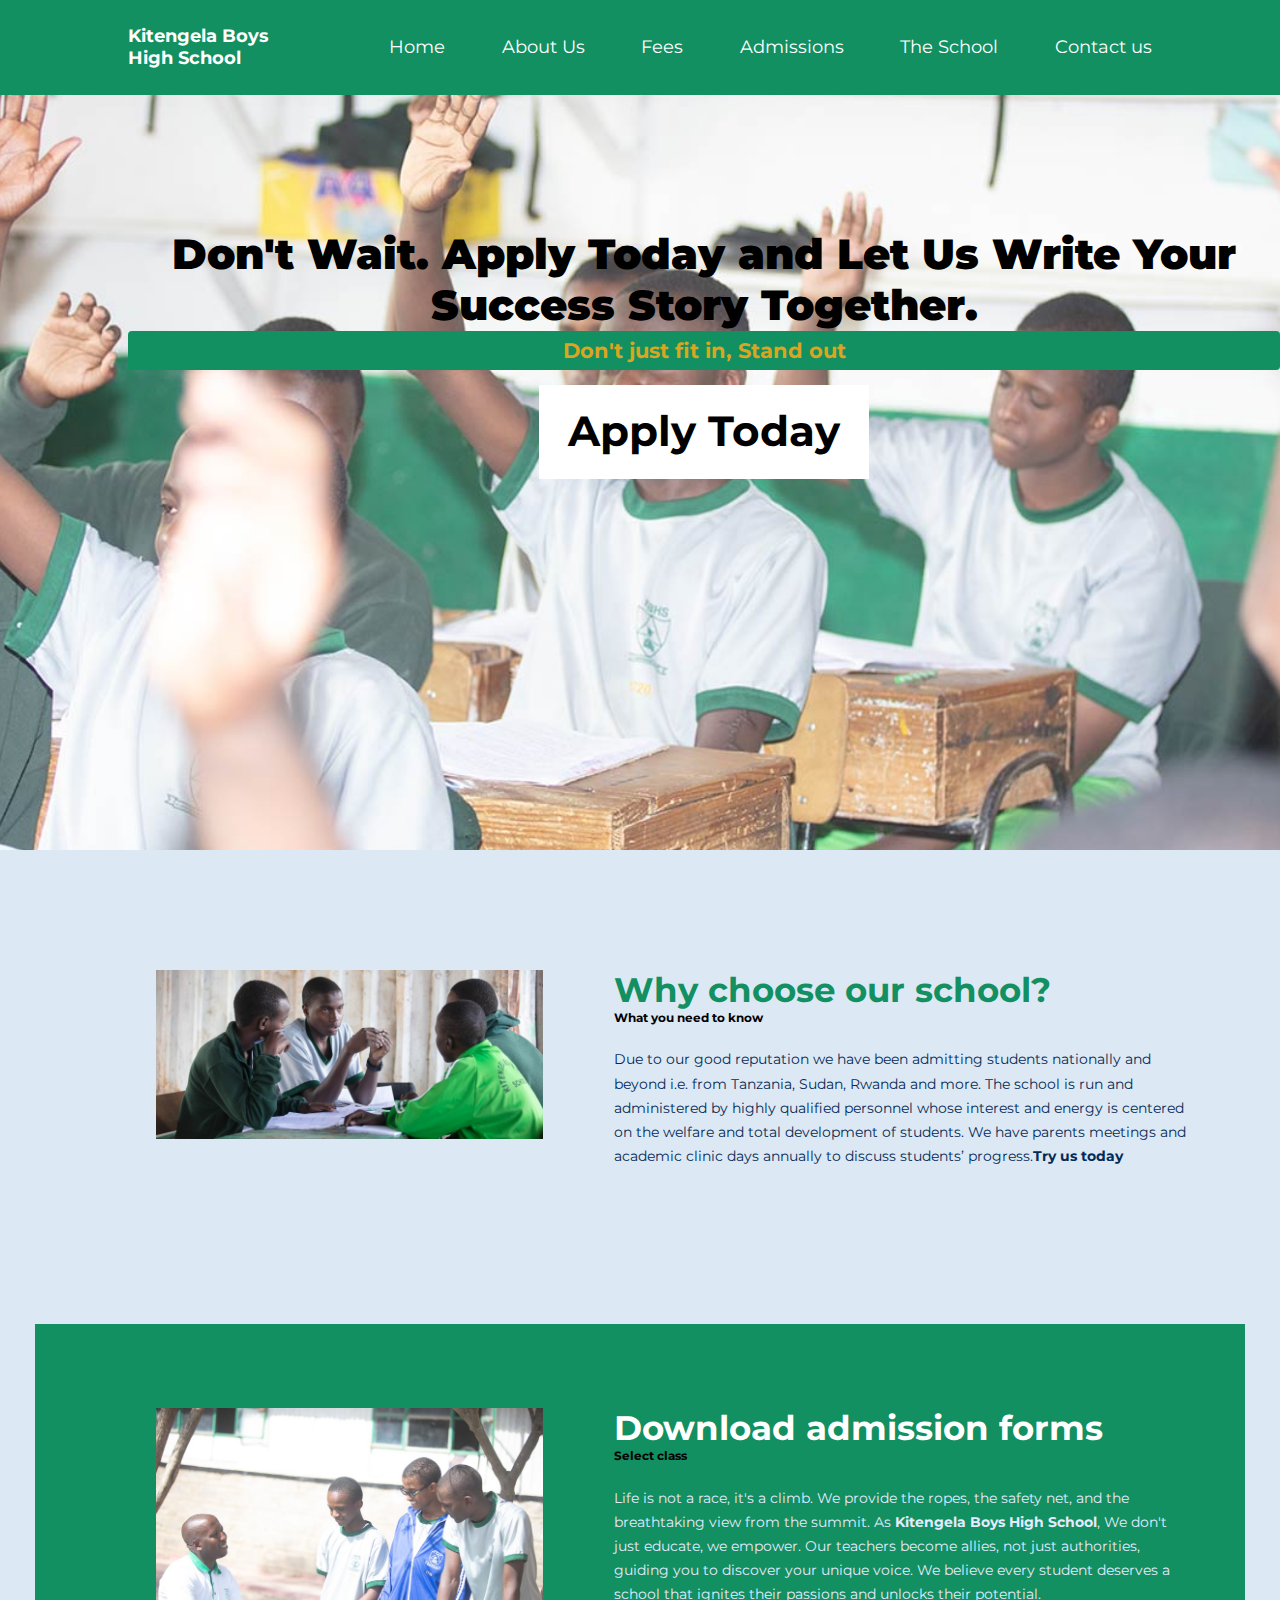
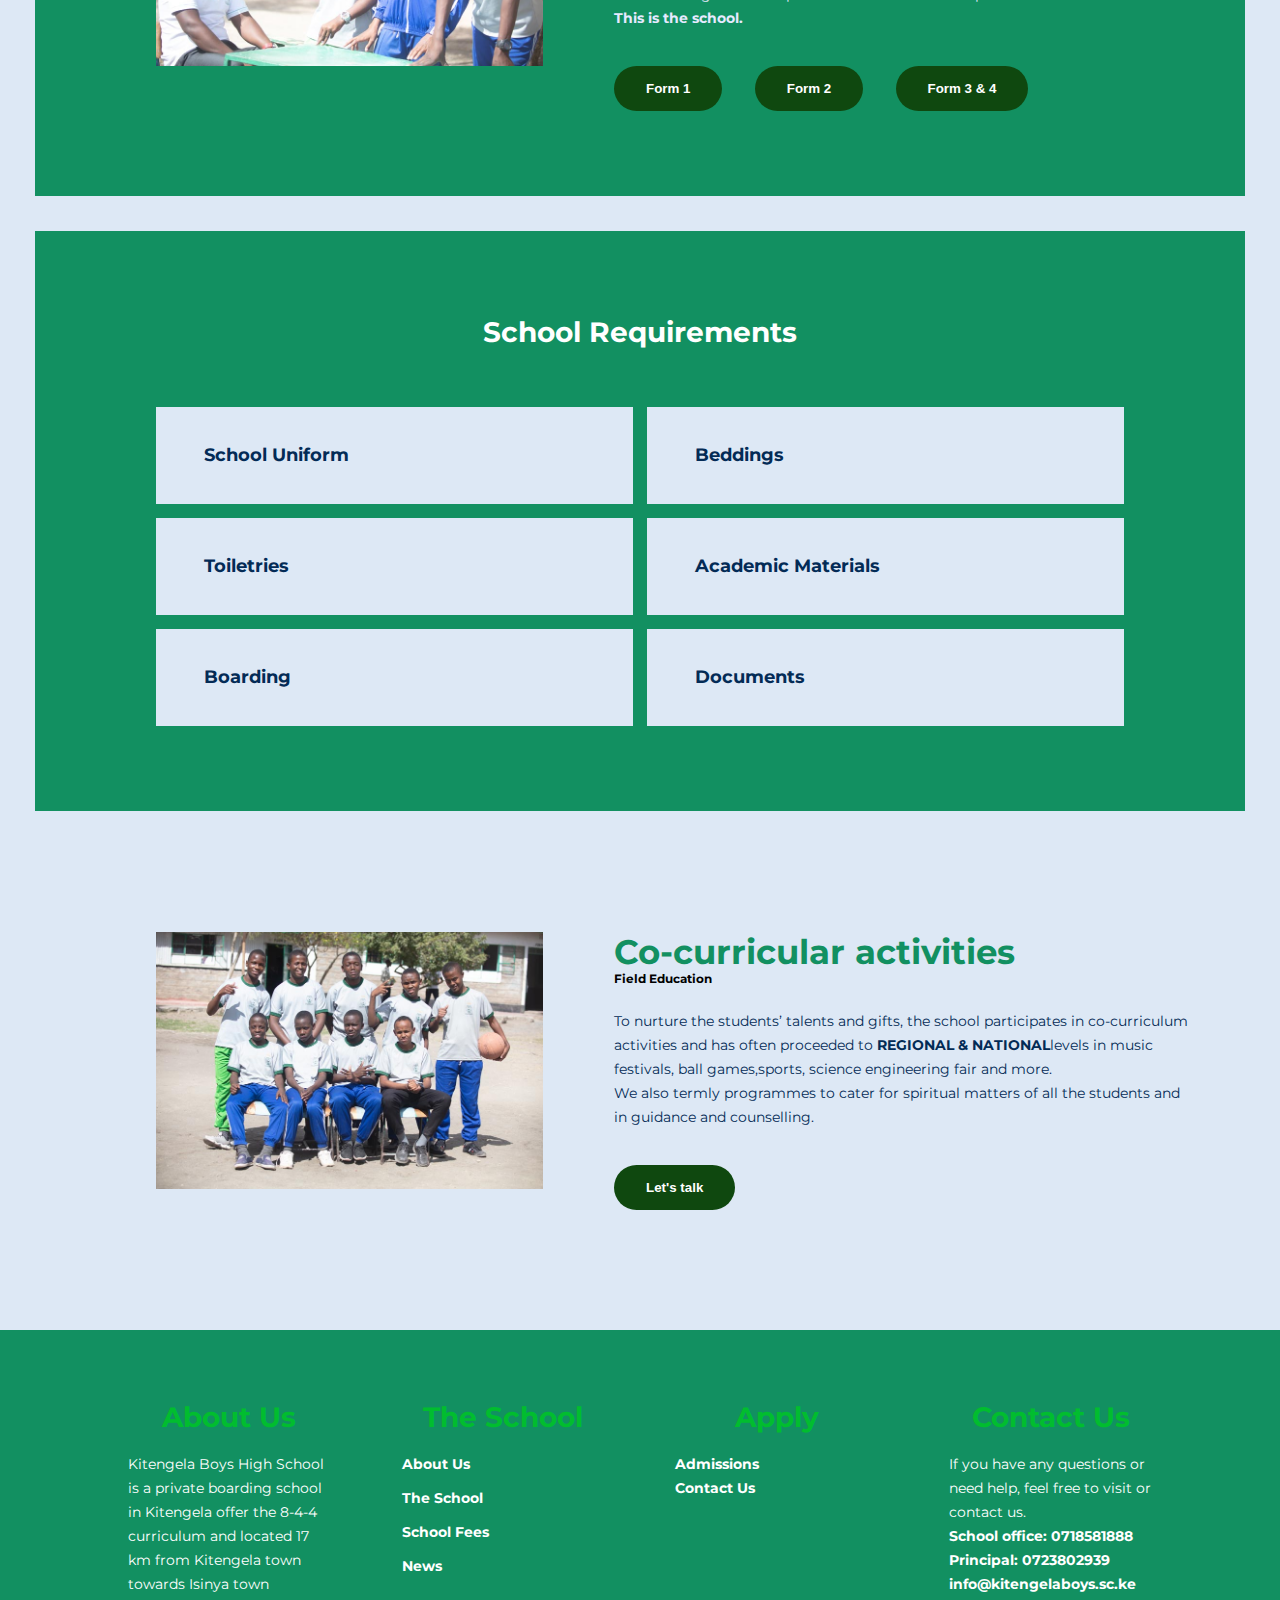
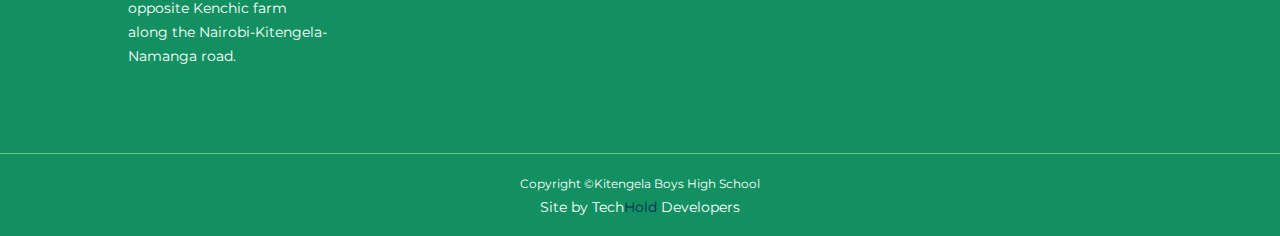
<file: admissions.html>
<!DOCTYPE html>
<html lang="en">
<head>
    <meta charset="UTF-8">
    <meta name="viewport" content="width=device-width, initial-scale=1.0">
    <title>Admissions >> Kitengela Boys High School</title>
    <!--icon scout cdn-->
    <link rel="stylesheet" href="https://unicons.iconscout.com/release/v4.0.0/css/line.css">
    <link rel="stylesheet" href="https://unicons.iconscout.com/release/v2.1.6/css/unicons.css">
     <!--google fonts links-->
     <link rel="stylesheet" href="https://fonts.googleapis.com/css?family=Montserrat|Ubuntu"/>
     <!--favicon-->
    <link rel="icon" type="image/x-icon" href="/images/kb.jpg">     
   

     <!--google monserat family fonts-->
     <link rel="preconnect" href="https://fonts.googleapis.com">
     <link rel="preconnect" href="https://fonts.gstatic.com" crossorigin>
     <link href="https://fonts.googleapis.com/css2?family=Montserrat:wght@300;400;500;600;700;900&display=swap" rel="stylesheet">
    <!--custom css link-->
    <link rel="stylesheet" href="./css/styles.css">
    <link rel="stylesheet" href="./css/about.css">
   
</head>
<body>


    <!--==NAVIGATION BAR==-->
    <nav>
        <div class="container nav__container">
            <a href="index.html"><h4>Kitengela Boys<br>High  School</h4></a>
            <ul class="nav__menu">
                <li><a href="index.html">Home</a></li>
                <li><a href="./about.html">About Us</a></li>
                <li><a href="./fees.html">Fees</a></li>
                
                <li><a href="./admissions.html">Admissions</a></li>
                <li><a href="./courses.html">The School</a></li>
                <li><a href="./contact.html">Contact us</a></li>
            </ul>

            <button id="open-menu-btn"><i class="uil uil-list-ul"></i></button>
            <button id="close-menu-btn"><i class="uil uil-multiply"></i></button>


        </div>
    </nav>

    
<!--====Home SECTION STARTS===-->

<section class="home show-animate" id="home">

  
    <div class="swiper home-slider">

       <div class="swiper-wrapper">

            <section class="swiper-slide slide" style="background: url(./images/StudentsInClass.jpg) no-repeat;">
            
                <div class="content">
                  
                    <div class="">
                    <h3 style="text-align:center; font-size: 3rem;font-weight: 900;color: #000;">Don't Wait. Apply Today and Let Us Write Your Success Story Together.</h3>
                    <span class="animate" style="--i:3;"></span>
                    </div>
                    <p class="banana" style="text-align: center;font-size: 3rem;background-color:#129061;color:goldenrod;font-size: 21px;padding: 4px 10px;border-radius: 4px;">Don't just fit in, Stand out</p>
                    <p style="text-align:center;justify-content:center;"><a href="tel:0718581888" class="bannerb">Apply  Today</a></p>
                </div>

            </section>



    </div>

</section>


<style>
     img{
    width: 100%;
    display: block;
    object-fit: cover;
 }

</style>



<section class="about__achievements quality">
    <div class="container about__achievements-container">
      <div class="about__achievements-left">
        <img src="./images/groupDiscussion.jpg">
      </div>
      <div class="about__achievements-right">
         <h1>Why choose our school?</h1>
         <h5>What you need to know</h5>
         <p class="customP">
            Due to our good reputation we have been admitting students nationally and beyond i.e. from Tanzania, Sudan, Rwanda and more. The school is run and administered by highly qualified personnel whose interest and energy is centered on the welfare and total development of students.
           We have parents meetings and academic clinic days annually to discuss students’ progress.<b>Try us today</b>
         </p>
        
        
      </div>
    </div>
  </section>

  <style>
    .quality{
        background:#DDE8F5;
    }
  </style>

<!--
    <section class="about__achievements ethoss">
      <div class="photoclass-container">
        <div class="container about__achievements-container">
        <div class="about__achievements-left">
          <img src="./images/boysinclass.jpg" class="photoclass">
        </div>
        <div class="about__achievements-right">
           <h1>Quality Education Without Compromise</h1>
           <p>Our slogan is; “Total discipline is our strength and value addition our guarantee”. Parents are at liberty to visit the school any working day to check on their son’s progress. We endeavor to produce reliable, responsible, productive and mature God fearing Men.

            The school believes and thrives on total discipline for all students. Therefore, all students are required to strictly adhere to all rules and regulations. Movement out of the school premises is HIGHLY and STRICTLY controlled at all times.
            
            Welcome to our school and we guarantee to give you back a reliable, responsible, productive, mature and God-fearing son after his stay in our school.
          </p>
          <div class="achievements__cards">
            <article class="achievement__card">
                <span class="achievement__icon">
                    <i class="uil uil-arrow-circle-right"></i>
                </span>
                 <h3>further</h3>
                <p>courses</p>
            </article>
            
            <article class="achievement__card">
                <span class="achievement__icon">
                    <i class="uil uil-arrow-circle-right"></i>
                </span>
                 <h3>further</h3>
                <p>courses</p>
            </article>

            <article class="achievement__card">
                <span class="achievement__icon">
                    <i class="uil uil-arrow-circle-right"></i>
                </span>
                 <h3>further</h3>
                <p>courses</p>
            </article>


            <article class="achievement__card pcard">
                <span class="achievement__icon">
                    <i class="uil uil-arrow-circle-right"></i>
                </span>
                 <h3>further</h3>
                <p>courses</p>
            </article>
           
          </div>
        </div>
      </div>
    </div>
</section>



<style>
   
    .photoclass{
        height:600px;
        background-blend-mode: soft-light;
    }

@media screen and (min-width:800px) and (max-width:1024){
    .photoclass{
        height:677px;
        width: 500px;
    }
}
</style>

-->


<!--
<section class="ethos">
    <div class="main-ethos">
        <img src="./images/ethos.jpg">
        <div class="about-text">
            <h1>Our Ethos</h1>
            <h5>Innovative <span class="ethosh">Teaching Methods</span></h5>
            <p>At Kitengela Boys High School, we engage students to reach for a success level they have never imagined.

                We deliver high quality educational experiences to all our students, fostering a sense of belonging and respect for one another as well as providing the skills to solve real world problems through a love of lifelong learning.
                
                We nurture the unique individuality, talent and self-assurance of each student, equipping them to take on the world with the skills and confidence to ensure success.
            </p>
            <button type="button" class="ethos-button">Let's talk</button>
       
         </div>
    </div>
</section>
-->
<section class="about__achievements quality3">
    <div class="container about__achievements-container">
      <div class="about__achievements-left">
        <img src="./images/ethos.jpg">
      </div>
      <div class="about__achievements-right">
         <h1>Download admission forms</h1>
         <h5>Select class</h5>
         <p class="customP">
            Life is not a race,
             it's a climb.
              We provide the ropes, the safety net, and the breathtaking view from the summit.
              As <b>Kitengela Boys High School</b>, We don't just educate, 
              we empower.
               Our teachers become allies, not just authorities,
               guiding you to discover your unique voice.
               We believe every student deserves a school that ignites their passions and unlocks their potential.
              <br>
               <b>This is the school.</b>
            </p>
         <a href="./admissionforms/F1-ADMISSION-LETTER-2024.pdf" target="_blank"><button type="button" class="ethos-button mineM">Form 1</button></a>
         <a href="./admissionforms/KBHS-F2-ADMISSION-LETTER-2024.pdf" target="_blank"><button type="button" class="ethos-button mine mineM">Form 2</button></a>
         <a href="./admissionforms/F34-ADMISSION-LETTER-2024.pdf" target="_blank"><button type="button" class="ethos-button mineM">Form 3 & 4</button></a>
        <style>
            .mine{
                margin-right:2rem;
                margin-left:2rem;
            }
            .mineM{
                
            }
        </style>
      </div>
    </div>
  </section>

  <section class="faqs" >
    <h2>School Requirements</h2>
    <div class="container faqs__container">
        <article class="faq">
            <div class="faq__icon"><i class="uil uil-plus"></i></div>
            <div class="question__answer">
                <h4>School Uniform</h4>
                <p class="customP">
                <span>This set of uniform is provided in school upon <b>payment of Ksh. 15000/=</b></span><br>
                <span><i class="uil uil-check-circle"></i>&#160; &#160;2 Black trousers</span><br>
                <span><i class="uil uil-check-circle"></i>&#160; &#160;2 School t-shirts</span><br>
                <span><i class="uil uil-check-circle"></i>&#160; &#160;2 White Shirts(short sleeved)</span><br>
                <span><i class="uil uil-check-circle"></i>&#160; &#160;1 pair track suit</span><br>
                <span><i class="uil uil-check-circle"></i>&#160; &#160;2 long ties</span><br>
                <span><i class="uil uil-check-circle"></i>&#160; &#160;1 Bedcover</span><br>
                <span><i class="uil uil-check-circle"></i>&#160; &#160;2 pairs og grey socks</span><br>
                <span><i class="uil uil-check-circle"></i>&#160; &#160;1 jumper</span><br>
                <span><i class="uil uil-check-circle"></i>&#160; &#160;2 Green sweaters</span><br>
                </p>
            </div>
        </article>


        <article class="faq">
            <div class="faq__icon"><i class="uil uil-plus"></i></div>
            <div class="question__answer">
                <h4>Beddings</h4>
                <p class="customP">
            
                    <span><i class="uil uil-check-circle"></i>&#160; &#160;1 blue-high density mattress 21/2 by 6inches</span><br>
                    <span><i class="uil uil-check-circle"></i>&#160; &#160;2 blankets</span><br>
                    <span><i class="uil uil-check-circle"></i>&#160; &#160;2 pairs of bed sheets</span><br>
                    <span><i class="uil uil-check-circle"></i>&#160; &#160;1 pillow</span><br>
                    <span><i class="uil uil-check-circle"></i>&#160; &#160;2 pillow cases</span><br>
                    <span><i class="uil uil-check-circle"></i>&#160; &#160;6 inner wears</span><br>
                    <span><i class="uil uil-check-circle"></i>&#160; &#160;A pair of pyjamas</span><br>
                </p>
            </div>
        </article>


        <article class="faq">
            <div class="faq__icon"><i class="uil uil-plus"></i></div>
            <div class="question__answer">
                <h4>Toiletries</h4>
                <p class="customP">
                    <span><i class="uil uil-check-circle"></i>&#160; &#160;A towel</span><br>
                    <span><i class="uil uil-check-circle"></i>&#160; &#160; Soap</span><br>
                    <span><i class="uil uil-check-circle"></i>&#160; &#160;Toilet papers</span><br>
                    <span><i class="uil uil-check-circle"></i>&#160; &#160;Shoe polish</span><br>
                    <span><i class="uil uil-check-circle"></i>&#160; &#160;Shoe brush</span><br>
                    <span><i class="uil uil-check-circle"></i>&#160; &#160;A comb</span><br>
                    <span><i class="uil uil-check-circle"></i>&#160; &#160;Toothpaste</span><br>
                    <span><i class="uil uil-check-circle"></i>&#160; &#160;Toothbrush</span><br>
                    <span><i class="uil uil-check-circle"></i>&#160; &#160;Pegs</span><br>
                </p>
            </div>
        </article>


        <article class="faq">
            <div class="faq__icon"><i class="uil uil-plus"></i></div>
            <div class="question__answer">
                <h4>Academic Materials</h4>
                <p class="customP">
                    
                    <span><i class="uil uil-check-circle"></i>&#160; &#160;Holy Bible (R.S.V)</span><br>
                    <span><i class="uil uil-check-circle"></i>&#160; &#160;A dictionary</span><br>
                    <span><i class="uil uil-check-circle"></i>&#160; &#160;Golden Bells</span><br>
                    <span><i class="uil uil-check-circle"></i>&#160; &#160;Kamusi</span><br>
                    <span><i class="uil uil-check-circle"></i>&#160; &#160;Macmillan Atlas</span><br>
                    <span><i class="uil uil-check-circle"></i>&#160; &#160;African Writer's reader</span><br>
                    <span><i class="uil uil-check-circle"></i>&#160; &#160;A motivational Book</span><br>
                    <span><i class="uil uil-check-circle"></i>&#160; &#160;Geometric set</span><br>
                    <span><i class="uil uil-check-circle"></i>&#160; &#160;Discovering Maths Book one by Oxford</span><br>
                    <span><i class="uil uil-check-circle"></i>&#160; &#160;2 reams of photocopy paper</span><br>
                    <span><i class="uil uil-check-circle"></i>&#160; &#160;12 A-4 Book covers</span><br>
                    <span><i class="uil uil-check-circle"></i>&#160; &#160;1 ream of foolscaps</span><br>
                    <span><i class="uil uil-check-circle"></i>&#160; &#160;12-A4 Exercise Books</span><br>
                    <span><i class="uil uil-check-circle"></i>&#160; &#160;One 3-Quire Note Book</span><br>
                </p>
            </div>
        </article>


        <article class="faq">
            <div class="faq__icon"><i class="uil uil-plus"></i></div>
            <div class="question__answer">
                <h4>Boarding</h4>
                <p class="customP">
                    <span><i class="uil uil-check-circle"></i>&#160; &#160;1 labelled metal box</span><br>
                    <span><i class="uil uil-check-circle"></i>&#160; &#160;2 labelled metal buckets</span><br>
                    <span><i class="uil uil-check-circle"></i>&#160; &#160;1 spoon</span><br>
                    <span><i class="uil uil-check-circle"></i>&#160; &#160;A plastic mug</span><br>
                    <span><i class="uil uil-check-circle"></i>&#160; &#160;A plastic plate</span><br>
                    <span><i class="uil uil-check-circle"></i>&#160; &#160;3 padlocks</span><br>
                    <span><i class="uil uil-check-circle"></i>&#160; &#160;A pair of black shoes</span><br>
                    <span><i class="uil uil-check-circle"></i>&#160; &#160;Black sports shoes</span><br>
                    <span><i class="uil uil-check-circle"></i>&#160; &#160;Black sandals(Bata)</span><br>
                    <span><b>Please note that Cloaks and slippers are not accepted</b></span>                  
                </p>
            </div>
        </article>


        <article class="faq">
            <div class="faq__icon"><i class="uil uil-plus"></i></div>
            <div class="question__answer">
                <h4>Documents</h4>
                <p class="customP">
                    <span><i class="uil uil-check-circle"></i>&#160; &#160;Medical Certificate</span><br>
                    <span><i class="uil uil-check-circle"></i>&#160; &#160;2 passport-size photographs</span><br>
                    <span><i class="uil uil-check-circle"></i>&#160; &#160;2 spring files</span><br>
                                                           
                </p>
            </div>
        </article>



<!--
        <article class="faq">
            <div class="faq__icon"><i class="uil uil-plus"></i></div>
            <div class="question__answer">
                <h4></h4>
                <p>
                    Kitengela Boys High School is a private boarding school in Kitengela offer the 8-4-4 curriculum and located 17 km from Kitengela town towards Isinya town
                     opposite Kenchic farm along the Nairobi-Kitengela-Namanga road.
                </p>
            </div>
        </article>



        <article class="faq">
            <div class="faq__icon"><i class="uil uil-plus"></i></div>
            <div class="question__answer">
                <h4>How do I get enrolled here</h4>
                <p>
                    Kitengela Boys High School is a private boarding school in Kitengela offer the 8-4-4 curriculum and located 17 km from Kitengela town towards Isinya town
                     opposite Kenchic farm along the Nairobi-Kitengela-Namanga road.
                </p>
            </div>
        </article>
     -->    
    </div>
</section>




  <style>
    .quality3{
      /*color:#052105;*/
      background: #129061;
    }
  </style>


  <section class="about__achievements ethoss quality2">
    <div class="container about__achievements-container">
      <div class="about__achievements-left">
        <img src="./images/basketballTeam.jpg">
      </div>
      <div class="about__achievements-right">
         <h1>Co-curricular activities</h1>
         <h5>Field Education</h5>
         <p class="customP">
            To nurture the students’ talents and gifts, the school participates in co-curriculum activities and has often proceeded to <b>REGIONAL & NATIONAL</b>levels in music festivals, ball games,sports, science engineering fair and more.<br>
            We also termly programmes to cater for spiritual matters of all the students and in guidance and counselling.
        </p>
         <a href="./contact.html"><button type="button" class="ethos-button">Let's talk</button></a>
      </div>
    </div>
  </section>
<style>
  .quality2{
   /* color:#071e15;*/
    background: #DDE8F5;
  }
  .quality2 h1{
      color:#129061;
  }
  .quality2 h5{
      color:black;
  }
 .quality2 p{
     color:#032B56;
 }
</style>


    
<footer class="footer">
    <div class="container footer__container">
        <div class="footer__1">
            <a href="index.html" class="footer__logo"><h3 style="font-size: 2rem; font-weight: 700;">About Us</h3></a>
            <p class="customP">
                Kitengela Boys High School is a private boarding school in Kitengela offer the 8-4-4 curriculum and located 17 km from Kitengela town towards
                 Isinya town opposite Kenchic farm along the Nairobi-Kitengela-Namanga road.
            </p>
        </div>
        <div class="footer__2">
            <h3 style="font-size: 2rem; font-weight: 700;">The School</h3>
            <ul class="permalinks">
                <li><a href="./about.html"><b>About Us</b></a></li>
                <li><a href="./courses.html"><b>The School</b></a></li>
                <li><a href="./fees.html"><b>School Fees</b></a></li>
                <li><a href="#"><b>News</b></a></li>
            </ul>
        </div>

        <div class="footer__3">
            <h3 style="font-size: 2rem; font-weight: 700;">Apply</h3>
            <li><a href="./admissions.html"><b>Admissions</b></a></li>
            <li><a href="./contact.html"><b>Contact Us</b></a></li>
        </div>

        <div class="footer__4">
            <h3 style="font-size: 2rem; font-weight: 700;">Contact Us</h3>
            <p class="customP">If you have any questions or need help, feel free to visit or contact us.</p>
            <div>
                <p><b>School office: 0718581888</b></p>
                <hr>
                <p><b>Principal: 0723802939</b></p>
                <hr>
                <a href="info@kitengelaboys.sc.ke"><b>info@kitengelaboys.sc.ke</b></a>

            </div>
            <!--
            <ul class="footer__socials">
                <li><a href="#"><i class="uil uil-whatsapp"></i></a></li>
                <li><a href="#"><i class="uil uil-facebook"></i></a></li>
                <li><a href="#"><i class="uil uil-twitter"></i></a></li>
                <li><a href="#"><i class="uil uil-instagram"></i></a></li>
            </ul>
            -->
        </div>

        
    </div>
    <div class="footer__copyright">
        <small>Copyright &copy;Kitengela Boys High School</small>
             <p><a href="https://www.techholddev.com">Site by Tech<span class="ndug">Hold</span> Developers</a></p>
   
    </div>
    <style>
        .ndug{
            color:#032B56;
        }
    </style>
    
</footer>

<style>
  @media screen and (max-width:1024px){
  .footer__1,.footer__2,.footer__3,.footer__4{
      text-align: left;
  }
 
  }
  </style>


<script src="./main.js"></script>


</body>
</html>
</file>
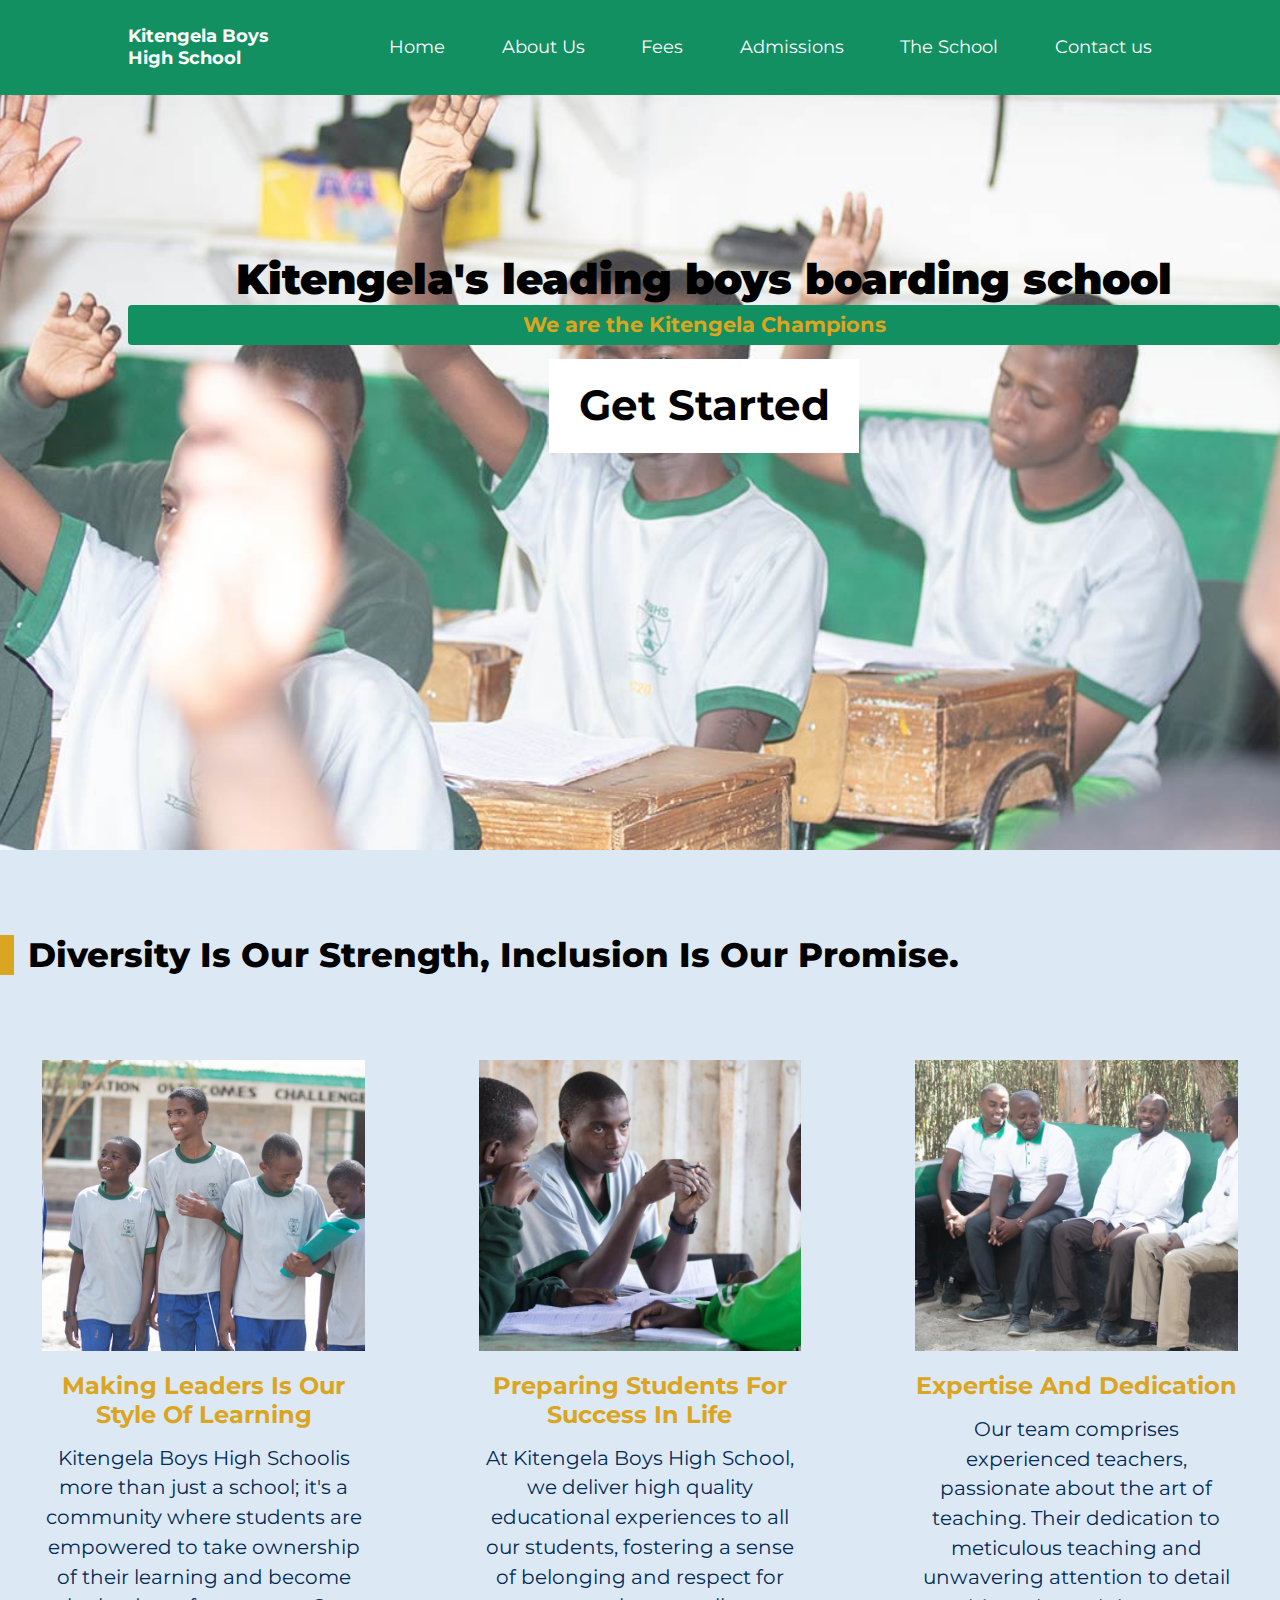
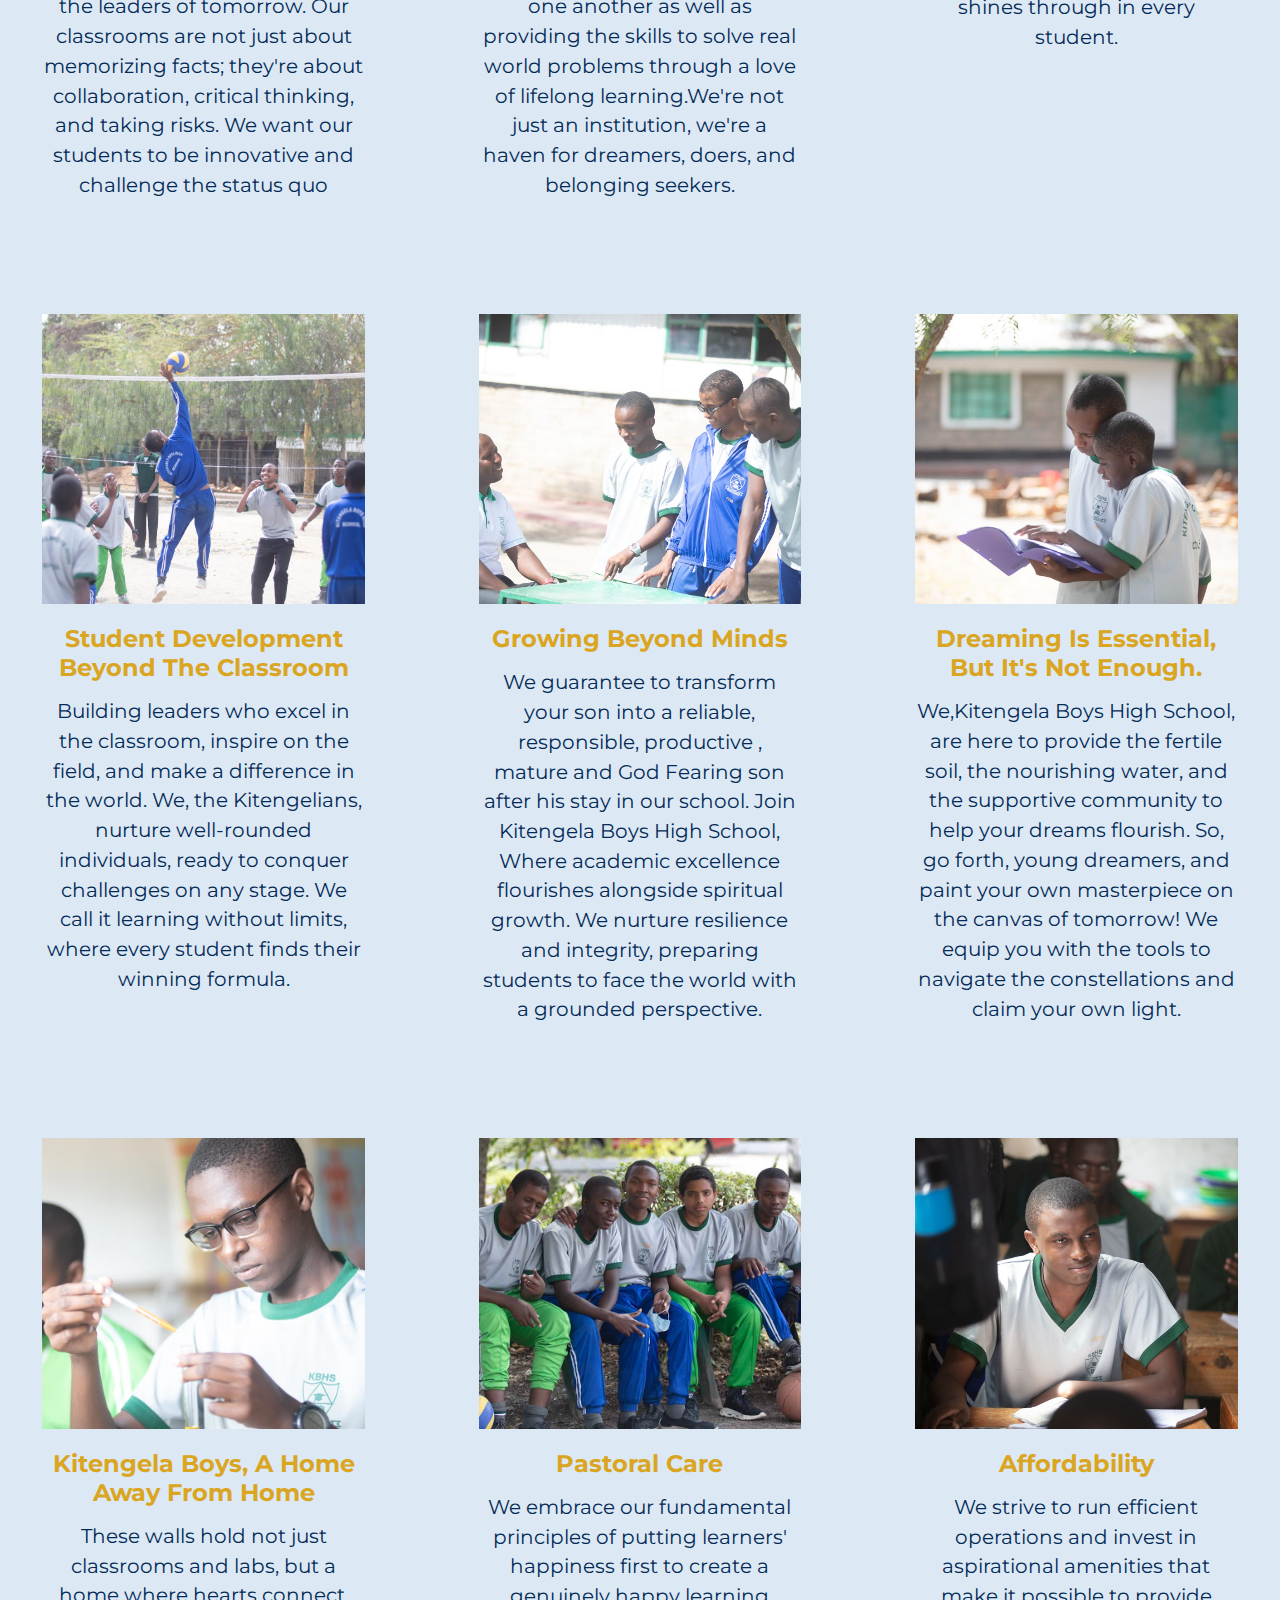
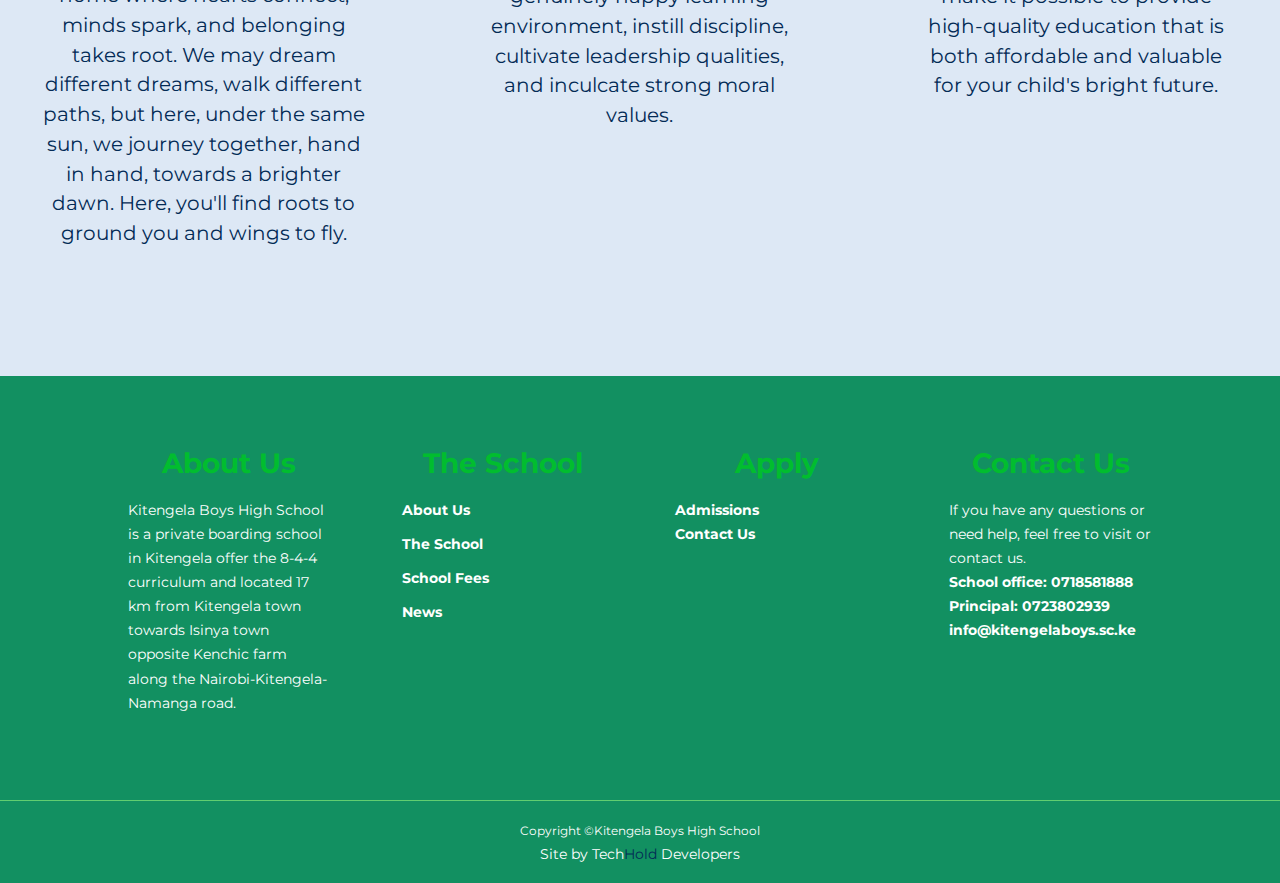
<file: courses.html>
<!DOCTYPE html>
<html lang="en">
<head>
    <meta charset="UTF-8">
    <meta name="viewport" content="width=device-width, initial-scale=1.0">
    <title>School Life >> Kitengela Boys High School</title>
    <!--icon scout cdn-->
    <link rel="stylesheet" href="https://unicons.iconscout.com/release/v4.0.0/css/line.css">
    <link rel="stylesheet" href="https://unicons.iconscout.com/release/v2.1.6/css/unicons.css">
     <!--google fonts links-->
     <link rel="stylesheet" href="https://fonts.googleapis.com/css?family=Montserrat|Ubuntu"/>
     <!--favicon-->
    <link rel="icon" type="image/x-icon" href="/images/kb.jpg">     
   

     <!--google monserat family fonts-->
     <link rel="preconnect" href="https://fonts.googleapis.com">
     <link rel="preconnect" href="https://fonts.gstatic.com" crossorigin>
     <link href="https://fonts.googleapis.com/css2?family=Montserrat:wght@300;400;500;600;700;900&display=swap" rel="stylesheet">
    <!--custom css link-->
    <link rel="stylesheet" href="./css/courses.css">
    <link rel="stylesheet" href="./css/styles.css">
    <link rel="stylesheet" href="./css/about.css">
   
</head>
<body>


    <!--==NAVIGATION BAR==-->
    <nav>
        <div class="container nav__container">
            <a href="index.html"><h4>Kitengela Boys <br>High School</h4></a>
            <ul class="nav__menu">
                <li><a href="index.html">Home</a></li>
                <li><a href="./about.html">About Us</a></li>
                <li><a href="./fees.html">Fees</a></li>
                
                <li><a href="./admissions.html">Admissions</a></li>
                <li><a href="./courses.html">The School</a></li>
                <li><a href="./contact.html">Contact us</a></li>
            </ul>

            <button id="open-menu-btn"><i class="uil uil-list-ul"></i></button>
            <button id="close-menu-btn"><i class="uil uil-multiply"></i></button>


        </div>
    </nav>




    
<!--====Home SECTION STARTS===-->

<section class="home show-animate" id="home">

  
    <div class="swiper home-slider">

       <div class="swiper-wrapper">

            <section class="swiper-slide slide" style="background: url(./images/StudentsInClass.jpg) no-repeat;">
            
                <div class="content">
                  
                    <div class="">
                    <h3 style="text-align:center; font-size: 3rem;font-weight: 900;color: #000;">Kitengela's leading boys boarding school</h3>
                    <span class="animate" style="--i:3;"></span>
                    </div>
                    <p class="banana" style="text-align: center;font-size: 3rem;background-color:#129061;color:goldenrod;font-size: 21px;padding: 4px 10px;border-radius: 4px;">We are the Kitengela Champions</p>
                    <p style="text-align:center;justify-content:center;"><a href="./contact.html" class="bannerb">Get Started</a></p>
                </div>

            </section>



    </div>

</section>


<style>
     img{
    width: 100%;
    display: block;
    object-fit: cover;
 }

</style>


<style>
    

.services{
    background: var(--light-bg);
}
.services .box-container____container{
        display:grid;
        grid-template-columns: repeat(auto-fit, minmax(25rem, 1fr));
        gap: 2rem;
}
.services .box-container____container .box{
            text-align: center;
            padding:3rem;
            background: var(--white);
            box-shadow: var(--box-shadow);
            border:var(--border);
           

}
.services .box-container____container .box:hover img{
                transform: translateY(-1rem);
             
            }

.services .box-container____container .box img{
                height:20.5rem;
                margin-bottom: .5rem;
                transition:.2s linear;
            
            }

.services .box-container____container .box h3{
                padding: 1rem 0;
                font-size: 1.7rem;
                color: goldenrod;
                text-transform: capitalize;
            }
.services .box-container____container .box p{
                font-size: 1.4rem;
                color: #032B56;
                line-height: 1.5;


}


</style>




<section class="services" id="services">
    <h1 class="heading">Diversity is our strength, inclusion is our promise.</h1>

    <div class="box-container____container">
        <div class="box">
            <div class="image__box">
            <img src="./images/happyKitengelians.jpg">
            </div>
            <h3>Making Leaders is our style of learning</h3>
            <p>
                Kitengela Boys High Schoolis more than just a school; it's a community where students are empowered to take ownership of their learning and become the leaders of tomorrow. Our classrooms are not just about memorizing facts; they're about collaboration, critical thinking, and taking risks. We want our students to be innovative and challenge the status quo
            </p>
        </div>

        <div class="box">
            <img src="./images/groupDiscussion.jpg">
            <h3>Preparing students for success in life</h3>
            <p>
                At Kitengela Boys High School, we deliver high quality educational experiences to all our students, fostering a sense of belonging and respect for one another as well as providing the skills to solve real world problems through a love of lifelong learning.We're not just an institution, we're a haven for dreamers, doers, and belonging seekers.
          </p>
        </div>


        <div class="box">
            <img src="./images/TeachersonBench.jpg">
            <h3>Expertise and Dedication</h3>
            <p>
                Our team comprises experienced teachers, passionate about the art of teaching.
                Their dedication to meticulous teaching and unwavering attention to detail shines through in every student.
            </p>
        </div>



        <div class="box">
            <img src="./images/volleyball.jpg">
            <h3>Student development beyond the classroom</h3>
            <p>
                Building leaders who excel in the classroom, inspire on the field, and make a difference in the world. We, the Kitengelians, nurture well-rounded individuals, ready to conquer challenges on any stage. We call it learning without limits, where every student finds their winning formula.
          </p>
        </div>



        <div class="box">
            <img src="./images/ethos.jpg">
            <h3>Growing Beyond Minds</h3>
            <p>
                We guarantee to transform your son into a reliable, responsible, productive , mature and God Fearing son after his stay in our school. Join Kitengela Boys High School, Where academic excellence flourishes alongside spiritual growth. We nurture resilience and integrity, preparing students to face the world with a grounded perspective.
          </p>
        </div>



        <div class="box">
            <img src="./images/2students.jpg">
            <h3>Dreaming is essential, but it's not enough.</h3>
            <p>
                We,Kitengela Boys High School, are here to provide the fertile soil, the nourishing water, and the supportive community to help your dreams flourish. So, go forth, young dreamers, and paint your own masterpiece on the canvas of tomorrow! We equip you with the tools to navigate the constellations and claim your own light.
           </p>
        </div>



        <div class="box">
            <img src="./images/chemistryStudent.jpg">
            <h3>Kitengela Boys, a home away from home</h3>
            <p>
                These walls hold not just classrooms and labs, but a home where hearts connect, minds spark, and belonging takes root. We may dream different dreams, walk different paths, but here, under the same sun, we journey together, hand in hand, towards a brighter dawn. Here, you'll find roots to ground you and wings to fly.
           </p>
        </div>



        <div class="box">
            <img src="./images/games.jpg">
            <h3>Pastoral Care</h3>
            <p>
                We embrace our fundamental principles of putting learners' happiness first to create a genuinely happy learning environment, instill discipline, cultivate leadership qualities, and inculcate strong moral values.
          </p>
        </div>


        <div class="box">
            <img src="./images/StudentConcentrating.jpg">
            <h3>Affordability</h3>
            <p>
                We strive to run efficient operations and invest in aspirational amenities that make it possible to provide high-quality education that is both affordable and valuable for your child's bright future.
</p>
        </div>


      
     

    </div>
</section>


















<footer class="footer">
    <div class="container footer__container">
        <div class="footer__1">
            <a href="index.html" class="footer__logo"><h3 style="font-size: 2rem; font-weight: 700;">About Us</h3></a>
            <p class="customP">
                Kitengela Boys High School is a private boarding school in Kitengela offer the 8-4-4 curriculum and located 17 km from Kitengela town towards
                 Isinya town opposite Kenchic farm along the Nairobi-Kitengela-Namanga road.
            </p>
        </div>
        <div class="footer__2">
            <h3 style="font-size: 2rem; font-weight: 700;">The School</h3>
            <ul class="permalinks">
                <li><a href="./about.html"><b>About Us</b></a></li>
                <li><a href="./courses.html"><b>The School</b></a></li>
                <li><a href="./fees.html"><b>School Fees</b></a></li>
                <li><a href=""><b>News</b></a></li>
            </ul>
        </div>

        <div class="footer__3">
            <h3 style="font-size: 2rem; font-weight: 700;">Apply</h3>
            <li><a href="./admissions.html"><b>Admissions</b></a></li>
            <li><a href="./contact.html"><b>Contact Us</b></a></li>
        </div>

        <div class="footer__4">
            <h3 style="font-size: 2rem; font-weight: 700;">Contact Us</h3>
            <p class="customP">If you have any questions or need help, feel free to visit or contact us.</p>
            <div>
                <p><b>School office: 0718581888</b></p>
                <hr>
                <p><b>Principal: 0723802939</b></p>
                <hr>
                <a href="info@kitengelaboys.sc.ke"><b>info@kitengelaboys.sc.ke</b></a>

            </div>
            <!--
            <ul class="footer__socials">
                <li><a href="#"><i class="uil uil-whatsapp"></i></a></li>
                <li><a href="#"><i class="uil uil-facebook"></i></a></li>
                <li><a href="#"><i class="uil uil-twitter"></i></a></li>
                <li><a href="#"><i class="uil uil-instagram"></i></a></li>
            </ul>
            -->
        </div>

        
    </div>
    <div class="footer__copyright">
        <small>Copyright &copy;Kitengela Boys High School</small>
             <p><a href="https://www.techholddev.com">Site by Tech<span class="ndug">Hold</span> Developers</a></p>
   
    </div>
    <style>
        .ndug{
            color:#032B56;
        }
    </style>
</footer>


<style>
    @media screen and (max-width:1024px){
    .footer__1,.footer__2,.footer__3,.footer__4{
        text-align: left;
    }
   
    }
    </style>


<script src="./main.js"></script>


</body>
</html>
</file>
<file: css/styles.css>
*{
   margin: 0;
   padding: 0;
   border:0;
   outline: 0;
   text-decoration: none;
   list-style: none;
   box-sizing: border-box;

 }

 :root{
    --color-primary: #1a4a26;
    --color-success:#00bf8e;
    --color-warning:#f7c94b;
    --color-danger:#f75842;
    --color-danger-variant: rgba(247, 88, 66, 0.4);
    --color-white:#fff;
    --color-light: rgba(255,255,255,0.7);
    --color-black: #000;
    --color-bg:#b0edbf;
    --color-bg1: ;
    --color-bg2: #61CE70;
    --e-global-color-text:#7A7A7A;
    --e-global-color-primary:#6EC1E4;--e-global-color-secondary:#54595F;
    --e-global-color-text:#7A7A7A;
    --e-global-color-accent:#61CE70;
    --e-global-color-dea41e4:#032B56;
    --e-global-color-a185853:#129061;
    --e-global-color-308e809:#E6EAEF;
    --e-global-color-a291686:#FFFFFF;
    --e-global-color-91455cb:#9BCB3B;
    --e-global-color-aedb16b:#032B56;
    --e-global-color-b9ce2dc:#DDE8F5;
    --e-global-color-e31a103:#129061;
    --e-global-color-98b1e52:#69B37B;
    --e-global-color-4f4e8e9:#01BD2F;
    --e-global-color-94f0d33:#61CE7030;

    --container-width-lg: 80%;
    --container-width-md: 90%;
    --container-width-sm: 94%;

    --transition: all 400ms ease;

     
 }
html{
   font-size: 88.5%;
}
 body{
    font-family: 'Montserrat', sans-serif;
    line-height: 1.7;
    color: var(--color-white);
    background-color:#DDE8F5;
    /*background-color: var(--color-bg);*/
 }

 .container{
    width: var(--container-width-lg);
    margin:0 auto;
 }
 section{
    padding: 6rem 0;

 }

 section h2{
    text-align:center;
    margin-bottom: 4rem;

 }

 h1,h2,h3,h4,h5{
    line-height: 1.2;
 }
 h1{
   font-size: 2.4rem;  
 }
 h2{
    font-size: 2rem;
 }
 h3{
    font-size: 1.6rem;
 }
 h4{
    font-size: 1.3rem;
 }

 a{
    color:var(--color-white);
    text-decoration: none;
 }
 img{
    width: 100%;
    display: block;
    object-fit: cover;
 }
 .btn{
    display: inline-block;
    background-color: var(--color-white);
    color: var(--color-black);
    padding:1rem 2rem;
    border: 1px solid transparent;
    
    transition: var(--transition);
    border-radius: 35px;
 }

 .btn:hover{
    background: #000;
    color:goldenrod;
    
 }
.bannerb{
    display: inline-block;
    background-color: var(--color-white);
    color: var(--color-black);
    padding:1rem 2rem;
    border: 1px solid transparent;
    
    transition: var(--transition);
     
}

.bannerb:hover{
    background: #000;
    color:goldenrod; 
}
 .btn-primary{
    background-color:rgb(17, 50, 17);
    color: var(--color-white);

 }


 /*======NAVIGATION BAR======*/

 nav{
    /*background:transparent;*/ 
    background:#129061;
    width:100vw;
    /*height:5rem;*/
    height:6.7rem;
    position:fixed;
    top:0;
    z-index:11;
 }

 .window-scroll{
    /*background: var(--color-primary);*/
    box-shadow: 0 1rem 2rem rgba(0,0,0,0.2);
 }

 .nav__container{
    height: 100%;
    display: flex;
    justify-content: space-between;
    align-items: center;
   
 }

 nav button{
    display: none;
 }

 .nav__menu{
    height:fit-content;
    display:flex;
    align-items: center;
    gap:4rem;
 }


 .nav__menu a{
   color:white;
   font-size: 18px;
   transition: all 400ms ease;
 }

 .nav__menu a:hover {
color: var(--color-bg2);
}


/*HEADER SECTION*/

header{
    position:relative;
    top:6.7rem;
    overflow:hidden;
    /*height:70vh;*/
    /*margin-bottom: 5rem;*/
}

.about-header{
   height:67vh;
}

.header__container{
    display: grid;
    grid-template-columns: 1fr 1fr;
    align-items: center;
    gap: 5rem;
    height:100%;
    margin-bottom: 0;
}
.header__left h1{
     
}
.header__left p{
    margin:1rem 0 2.4rem;
   
}
.fixed-message{
    position: absolute;
    top: 20px; /* Adjust position as needed */
    right: 20px; /* Adjust position as needed */
    padding: 10px;
    justify-content: center;
    text-align: center;
    background-color:transparent; /* Semi-transparent background */
    color: #fff;
    z-index: 10;

}



.home{
    padding: 0;

}
   .home .slide{
        min-height: 60rem;
        display: flex;
        align-items: center;
        position: relative;
        background-size: cover !important;
        background-position: center !important;

   }
    .home .slide::before{
            content:'';
            position: absolute;
            top:0; left:0;
            height: 90%;
            width: 100%;
            background: linear-gradient(90deg,--white),transparent;
        }
         
      .home .content{
            width: 100%;
            position:relative;
            justify-content: flex-end;
            padding: 0 0 10% 10%;
            z-index: 1;
        }
        .home .content h4{
                font-size: 13px;
                font-weight: 700;
                width:fit-content;
                padding:4px 10px;
                background-color: black;
                color:white;
                border-radius: 4px;
            }

            .home .content h4::before{
                content:'';
                position:absolute;
                background-color: #fff;
                z-index: 1;
                filter:blur(50px);
                opacity: .8;
            }


            .text-animate{
                position: relative;
                
            }
            .text-animate h3{
                text-transform: uppercase;
                font-size: 6rem;
                font-weight: 700;
                color: transparent;
               /* text-shadow: 0 0 10px rgba(7, 7, 7, 0.8);*/
                text-transform: capitalize;
                 text-align: center;
                justify-content: center;
                -webkit-text-stroke: .7px var(--black);
                background-image: linear-gradient(var(--black), var(--yellow));
                background-repeat: no-repeat;
                -webkit-background-clip: text;
                background-position: -33rem 0;
                animation: homeBgText 10s linear infinite;
                animation-delay: 2s;

            }

            .text-animate h3::before{
                content:'';
                position: absolute;
                top:0;
                left:0;
                width:0;
                height:100%;
                z-index: -1;
                animation: homeCursorText 10s linear infinite;
                animation-delay: 2s;
               
            }
           
          
            .home .content p{
                font-size: 3rem;
                font-weight: 700;
                padding: 1rem 0;
                line-height: 2;
                color: var(--black);
            
                line-height: 1.5;

            }
        


    .swiper-button-next,
    .swiper-button-prev{
         top: initial;
         bottom:0;
         left: initial;
         right:0;
         height:7rem;
         width:7rem;
         line-height: 7rem;
         background:var(--white);
    }
         .swiper-button-next,
    .swiper-button-prev:hover{
            background: var(--yellow);
         }
    

    .swiper-button-next::after,
    .swiper-button-prev::after{
        font-size: 2rem;
        color:var(--black);
    }


    .swiper-button-prev{
        right:7rem;
    }


.text-content :where(h4,h3) span:first-child{
    font-weight: var(--fw3);
    color:var(--light-text-color);
}
.text-content :where(h4,h3) span:last-child{
    color:var(--secondary-dark-color);
    text-transform: uppercase;
    letter-spacing: -1px;
}





















.heading{

    font-size: 2.4rem;
    color: #000;
    font-weight: 800;
    text-transform: capitalize;
    margin-bottom: 3rem;
    padding-left: 1rem;
    border-left: 1rem solid goldenrod;
}
.about{

    padding: 2rem;
}
.about .row{
        display:flex;
        align-items: center;
        flex-wrap: wrap;
        gap:3rem;
}
.about .row .video{
           flex: 1 1 41rem;
        }
.about .row video,img{
            width:100%;
        }
          
.about .row .content{
            flex:1 1 41rem;
}
.about .row .content h3{
                font-size: 2.54rem;
                color: goldenrod;
                font-weight: 700;
                text-transform: capitalize;

            }

.about .row .content p{
                font-size: 1.1rem;
                padding:1rem 0;
                color: #032B56;
                line-height: 1.5;
}
.about .box-container____container{
        margin-top: 3rem;
        display:grid;
        grid-template-columns: repeat(auto-fit, minmax(16rem, 1fr));
        gap: 2rem;
        align-items: flex-end;
        
}
.about .box-container____container .box{
            text-align: center;
            background: goldenrod;
            padding: 3rem 2rem;
            height: 33vh;
            border-radius: 0 40px 0 40px;
            overflow:hidden;
}
.about .box-container____container .box h3{
                font-size: 4rem;
                color: var(--black);
                text-transform: capitalize;
            }
.about .box-container____container .box p{
                font-size: 1.5rem;
                color: var(--light-color);
                line-height: 1.5;
                padding-top: .5rem;
 }
 




 
/*services*/
.service{
    background-color: #dddada;
    padding: 4em 0;
    margin: 4em auto;
}
.column{
    display: grid;
}

.containeryies{
    max-width: 90%;
    margin: 0 auto;
}

.service-cards{
    grid-template-columns: repeat(auto-fit, minmax(300px,1fr));
    gap: clamp(2em, 5vw, 5em);
    padding-top: 4em;
}

.service h2,h3{
    text-align: center;
    font-size: 3rem;
}

.s-card{
    padding: 4em 2em;
    text-align: center;
    box-shadow: 0 0 37px -2px rgba(17,24,39,0.05);
    border-radius: 5px;
}

.s-card:nth-of-type(odd){
    background: #69B37B;
}

.s-card:nth-of-type(odd):hover{
    background: #129061;
}

.s-card:nth-of-type(even){
    background: #129061;
}


.s-card:nth-of-type(even):hover{
    background: #69B37B;
}

.icon{
    position: relative;
    padding: 0.5em;
    max-width: max-content;
    margin: 0 auto;
}

.icon::after{
    content: '';
    position: absolute;
    left: 0;
    right: 0;
    bottom: 0;
     margin: auto;
     width: 100%;
     height: 1px;
}

.s-card:nth-of-type(odd) .icon::after{
    background: var(--cl--4--);
}

.s-card:nth-of-type(even) .icon::after,
.s-card:nth-of-type(odd):hover .icon::after{
    background: var(--cl--1--);
}

.s-card h4{
    font-weight: 600;
    font-size: 20px;
    padding-top: 0.5em;
}

.s-card:nth-of-type(odd) h4,
.s-card:nth-of-type(even):hover h4{
    color: var(--cl--3--);
}


.s-card:nth-of-type(even) h4,
.s-card:nth-of-type(odd):hover h4{
    color: var(--cl--1--);
}

@media screen and(min-width:1300px) {
    .containeryies{
        max-width: 1215px;
    }
}

/*Experience section*/



/*experience*/

.containery{
    max-width: 90%;
    margin: 0 auto;
}
.experience{
    align-items: center;
    flex-wrap: wrap-reverse;
    padding: 4em 0;
}

.experience-cards{
    flex-direction: column;
    gap: 4em;
}

.rowzie{
    display: flex;
}

.flexi{
 flex-wrap: wrap;
 gap: clamp(2em,5vw,5em);   
}

.flexi>*{
    flex: 1 1 25em;
}
 
.e-card{
    position: relative;
    border: 1px solid rgba(41,71,160,0.1);
    background: #ffffff;
    padding: 2em;
    box-shadow: 0 20px 24px -4px rgba(17,24,39,0.1),0 8px 8px -4px rgba(17,24,39,0.4);
    min-width: 300px;
    max-width: max-content;
    border-radius: 7px;
}

.e-card:nth-of-type(odd){
    margin-left: auto;
}

.e-card::after{
    content: '';
    position: absolute;
    top: -50px;
    width: 80px;
    height: 80px;
    background-repeat: no-repeat;
    background-position: center;
    background-size: contain;
}

.e-card:nth-of-type(odd)::after{
    right: 0;
}

.e-card:nth-of-type(even)::after{
    left: 0;
}

.e-card h1{
    font-weight: 700;
    text-transform: capitalize;
    margin: 0;
    color: #129061;
}
.e-card p{
    position: absolute;
    padding-left: 1em;
    font-size: 1.12rem;
    color: #032B56;
}

.e-card p::after{
    content: '';
    position: absolute;
    left: 0;
    top: 0;
    height: 100%;
    width: 5px;
    background: goldenrod;
}

.experience-content h1{
    color: goldenrod;
    font-weight: 700;
    text-transform: capitalize;
    margin: 0;
    font-size: 3rem;
}

.experience-content p{
    padding: 2em 0;
    color:#032B56;
}


@media screen and(max-width:900px) {
    
    .experience-cards{
        gap: unset;
    }

    .e-card{
     margin-top: -2em;
    }
    .e-card:nth-of-type(odd)::after{
        right: -30px;
    }

    .e-card:nth-of-type(even)::after{
        left: -30px;
    }
    .subscribe-content{
        justify-content: space-between;
        text-align: unset;
    }
}




/*experience ends*/





.reviews{

    .slide{
        
        p{
            padding:1.358rem;
            background: var(--light-bg);
            position: relative;
            margin-bottom: 3rem;
            font-size: 1.7rem;
            font-weight: 700;
            color: #032B56;
            font-style: italic;
            line-height: 1.5;
            height:15rem;
            overflow: hidden;
            

            &::before{
                content:'';
                position: absolute;
                bottom: -1rem;
                left:2rem;
                height:2rem;
                width: 2rem;
                background: var(--light-bg);
                transform:rotate(45deg);
            }
        }

        .user{
            display:flex;
            align-items: center;
            gap: 1.5rem;

            img{
                height: 7rem;
                width: 7rem;
            }

            h3{
                font-size: 2rem;
                color: #000;
                font-weight: 700;
                text-transform: capitalize;


            }
            .stars{
                padding-top: .5rem;

                i{
                    font-size: 1.4rem;
                    color: var(--yellow);
                }
            }
        }
    }
}




/*categories section*/

.categories{
    background-color: var(--color-bg1);
    /*height:32rem;*/
   margin-left:2.5rem;
   margin-right:2.5rem;
   margin-top:2.5rem;
}
.categories h1{
    color:#DDE8F5;
    line-height: 1;
    font-weight:bold;
    margin-bottom: 3rem;
}
.categories__container{
display: grid;
grid-template-columns: 40% 60%;
/*gap: 4rem;*/
}

.categories__left p{
    margin: 1rem 0 3rem;
    color:#DDE8F5;
    /*Particular addition*/
    
}

.categories__right{
    display:grid;
    grid-template-columns: repeat(3, 1fr);
    gap: 1.2rem;
}

.categories__left{
    margin-right: 4rem;
}

.category{
    background-color: #cccc;
    padding:2rem;
    border-radius: 2rem;
    transition: var(--transition);
}

.category:hover{
    box-shadow: 0 3rem 3rem rgba(0,0,0,0.3);
    z-index: 1;
    transform: scale(1.04);
}

.category:nth-child(2) .category__icon{
    background: #69B37B;
}
.category:nth-child(3) .category__icon{
    background: #69B37B;
}


.category:nth-child(4) .category__icon{
    background: #69B37B;
}


.category:nth-child(5) .category__icon{
    background: #69B37B;
}


.category:nth-child(6) .category__icon{
    background: #69B37B;
}




.category__icon{
    background-color: #69B37B;
    padding:0.7rem;
    border-radius: 0.9rem;
    
}

.category h5{
    margin: 2rem 0 1rem;
   font-weight:bold;
    
}
.category p{
    
    color:#032B56;
    
}

/*courses*/

.courses{
    /*this margin top adjusts the sizes between the sections*/
    margin-top: 0rem;
    background-color: var(--color-bg2);
}

.courses h2{
   color:#129061;
   font-weight:bold;
}


.courses__container{
    display:grid;
    grid-template-columns: repeat(3, 1fr);
    gap: 2rem;
}

/*.tablet-course{
    visibility: hidden;
}*/

.course{
    /*width:350px;*/
    background: #129061;
    text-align: center;
    border:1px solid transparent;
    transition: var(--transition);
    border-radius: 0 0 31px 31px; 
    /* top-right, bottom-right, top-left, bottom-left */
}
.course:hover{
    /*background: transparent;*/
    border-color: var(--color-primary);
    transform: scale(1.04);
}

.course__info{
    padding: 2rem;
}



.course__info p{
    margin: 1.2rem 0 2rem;
   

}


/*faqs*/

.faqs{
    margin:2.5rem;
    background: #129061;
    /*box-shadow: inset 0 0 3rem rgba(0,0,0,0.5);*/
}

.faqs h2{
   /* */
   font-weight:bold;
   color: white;
    
}

.faqs__container{
    display:grid;
    grid-template-columns: 1fr 1fr;
    gap: 1rem;
}

.faq{
    padding: 2rem;
    display: flex;
    align-items: center;
    gap: 1.4rem;
    height: fit-content;
    background: #DDE8F5;
    cursor:pointer;
}

.faq h4{
    color:#032B56;
    line-height: 2.2;
   

}

.faq__icon{
    align-self: flex-start;
   color:#032B56;
    font-size: 1.2rem;
}

.faq p{
    margin-top: 0.8rem;
   color:#032B56; 
    display:none;
}

.faq.open p{
    display: block;
}





/*testimonials*/

.testimonials__Container{
    overflow-x: hidden;
    position: relative;
    margin-bottom: 5rem;
}
.testimonials__Container h2{
   color: #129061;
   font-weight:bold;
    /*text-shadow: 0 0 5px #000;*/ 
}

.testimonial{
    padding-top: 2rem;
}

.avatar{
    width: 6rem;
    height: 6rem;
    border-radius: 50%;
    overflow: hidden;
    margin:0 auto 1rem;
    border: 1rem solid #129061;
}

.testimonial__info{
    text-align: center;
}

.testimonial__info h5{
   color:#129061;
   font-weight:bold;
}
.testimonial__info small{
   color:#129061;
}


.testimonial__body{
    background: #129061;
    padding: 2rem;
    margin-top: 3rem;
    position:relative;
    height:450px;
   /*height: 36vh;*/
}


.testimonial__body p{
   color:white;
}


.testimonial__body::before{
    content: "";
    display: block;
    background: linear-gradient(135deg,transparent,
    #129061,
    #129061,
    #129061);
    width: 3rem;
    height: 3rem;
    position: absolute;
    left: 50%;
    top: -1.5rem;
    transform: rotate(45deg);
}






.kcse{
   
    background: #129061;
   margin:2.5rem;
}
.kcse h2{
    
    font-weight: bold;
}




footer{
    background: #129061;
    padding-top: 5rem;

}

.footer h3{
   color:#01BD2F;

}


.footer__container{
    display:grid;
    grid-template-columns: repeat(4, 1fr);
    gap: 5rem;
}

.footer__container > div h3{
    margin-bottom: 1.2rem;
}
.footer__1 p{
    margin: 0 0 2rem;
}
.footer__4 p:hover,
.footer__4 p a:hover{
   color:#01BD2F;
}
 footer ul li{
    margin-bottom: 0.7rem;
 }

 footer ul li a:hover{
    color:#01BD2F;
 }

 .footer__socials{
    display: flex;
    gap:1rem;
    font-size: 1.2rem;
    margin-top: 2rem;

 }
 .footer__copyright{
    text-align: center;
    margin-top: 4rem;
    padding: 1.2rem 0;
    border-top: 1px solid var(--color-bg2);
 }

 
 
 /*****media queries for tablets****/

 @media screen and (max-width:1024px){
    .container{
        width: var(--container-width-md);
    }
    h1{
        font-size: 2.2rem;
    }
    h2{
        font-size: 1.7rem;
    }
    h3{
        font-size: 1.4rem;
    }
    h4{
        font-size: 1.2rem;
    }

    .about-header h1{
       padding-top: 25vh;
    }


    /*navbar*/
  nav button{
    display: inline-block;
    background: transparent;
    /*font-size: 1.8rem;*/
     font-size: 2.2rem;
    color: var(--color-white);
    cursor:pointer;
  }

  nav button#close-menu-btn{
    display: none;
  }
  .nav__menu{
    position: fixed;
    top:6.7rem;
    /*.right:5%;*/
     right:0;
    height:fit-content;
    width: 85vw ;
    flex-direction: column;
    gap:0;
    display: none;
  }
  .nav__menu li{
    width:100%;
    height:12vh;
    animation: animateNavItems 400ms linear forwards;
    transform-origin: top right;
    opacity:0;
  }
  .nav__menu li:nth-child(2){
    animation-delay: 200ms;
  }
  .nav__menu li:nth-child(3){
    animation-delay: 400ms;
  }
  .nav__menu li:nth-child(4){
    animation-delay: 600ms;
  }
  .nav__menu li:nth-child(5){
    animation-delay: 800ms;
  }
  .nav__menu li:nth-child(6){
    animation-delay: 1000ms;
  }
  @keyframes animateNavItems {
    0%{
    transform: rotateZ(-90deg);
    }
    100%{
      transform: rotate(0);
      opacity: 1;

    }
  }
 .nav__menu li a{
    background: #129061;
    box-shadow: -4rem 6rem 10rem rgba(0,0,0,0.6);
    width: 100%;
    height: 100%;
    display: grid;
    font-size:25px;
    font-weight: bold;
    place-items: center;
 }

 .nav__menu li a:hover{
    background: #01BD2F;
    color: var(--color-white);
 }

 /*header section*/
header{
    height:52vh;
    margin-bottom: 4rem;
    
}

.header__container{
    gap: 0;
    padding-bottom: 3rem;
}

/*categories*/
.categories{
    height:auto;

}
.categories__container{
    grid-template-columns: 1fr;
    gap:3rem;
}
.categories__left{
    margin-right: 0;
}
/*courses*/

.course{
    margin-top: 0;
}
.courses__container{
    grid-template-columns: 1fr 1fr;
}
.tablet-course{
    visibility:hidden;
}
.photos{
    height:156px;
}

/*faqs*/

.faqs__container{
    grid-template-columns: 1fr;
}
.faq{
    padding:1.5rem;
}
 
/*footer*/

.footer__container{
    grid-template-columns: 1fr 1fr;
   
}
 }
 
/*mobile media query*/


@media screen and (max-width: 641px){

   

    .container{
        width: var(--container-width-sm);
    }

    /*navbar*/
    nav h4{
       font-size:23px;
       font-weight:bold;
    }
   
    .nav__menu{
        right: 0;
       width:91vw;
       /*width: 45rem;*/
       
       
    }

   .nav__menu li{
      height:12vh;
      /*height:10rem;*/
   }
    /*header*/
   header{
        height: 400vh;
    }
    .header__container{
        grid-template-columns: 1fr;
        text-align: center;
        margin-top: 0;
    }
    .header__left p{
        margin-bottom: 1.3rem;
    }


.categories__right{
    grid-template-columns: 1fr 1fr;
    gap: 0.7em;
}
.category{
    padding: 1rem;
    border-radius: 1rem;
}
.category__icon{
    margin-top: 4px;
    display: inline-block;
}
/*courses*/
.courses__container{
    grid-template-columns: 1fr;
}




/*testimonials*/
.testimonial__body{
    padding: 1.2rem;
}


/*kcse*/


/*footer*/
.footer__container{
    grid-template-columns: 1fr;
    text-align: center;
    gap: 2rem;
}

.footer__1 p{
    margin: 1rem auto;
}
.footer__socials{
    justify-content: center;
}
    
}




 /*keyframes animation*/

 @keyframes homeBgText{
    0%,
    10%,
    100%{
        background-position: -33rem 0;
    }

    65%,
    85%{
        background-position: 0 0;
    }
 }


/*
@media screen and (max-width: 1024px){

   .about-header{
      height:650px;
   }
     /*adding the responsiveness*/
  /* .btn{
    font-weight: 600;
    font-size: 23px;
   }

    
    /*categories*/
/*.categories h1{
    font-size: 45px;
}
.categories__left p{
    font-size: 28px;
}

.category__icon{

    font-size: 20px;

}
.category h5{
    font-size: 29px;
    font-weight: 600;
}

.category p{
    font-size: 24px;
}

/*courses*/
/*
    .courses h2{
        font-size: 45px;
    }
    
    .course__info h4{
        font-size: 30px;
    }
    
    
    .course__info p{
        font-size: 20px;
    }
    

/*faqs*/

/*.faqs h2{
    font-size: 45px;
}

.faq h4{
    font-size: 24px;
}
.faq p{
    font-size: 22px;
}



    .testimonials__Container h2{
        font-size: 46px;
    }
    
    
    .testimonial__info h5{
        font-size: 28px;
    }
    .testimonial__info small{
        font-size: 22px;
    }
    
    .testimonial__body p{
        font-size: 20px;
     }
    



    .kcse h2{
        font-size: 46px !important; 
    }
}
   
   
*/
</file>
<file: css/about.css>
body{
    background:#DDE8F5;
}
.about__achievements{
    margin: 2.5rem;
   /* box-shadow: inset 0 0 3rem rgba(0,0,0,0.5);*/
    
}

.about__achievements-container{
    display: grid;
    grid-template-columns: 40% 60%;
    gap: 5rem;

}

.quality3 .about__achievements-right h1{
color:E6EAFF;
font-weight:bold;
}

.quality3 .about__achievements-right h5{
    color:#000;
}
.quality3 .about__achievements-right p{
  color: #E6EAFF;
}

.about__achievements-right > p{
 margin: 1.6rem 0 2.5rem;
}

.quality .about__achievements-right h1{
    color:#129061;
}

.quality .about__achievements-right h5{
    color:#000;
}

.quality .about__achievements-right p{
    color:#032B56;
}

.quality2 .about__achievements-right h1{
    color:#129061;
}
.quality2 .about__achievements-right h5{
    color:#000;
}
.quality2 .about__achievements-right p{
    color:#032B56;
}

.achievements__cards{
    display:grid;
    grid-template-columns: repeat(3, 1fr);
    gap: 1.5rem;
}

.achievement__card{
    background-color: var(--color-bg1);
    padding: 1.6rem;
    border-radius: 1rem;
    text-align: center;
    /*my own height thing*/
    height: 188px;
    transition: var(--transition);
}

.achievement__card:hover{
    background: var(--color-bg2);
    box-shadow: 0 3rem 3rem rgba(0,0,0,0.3) ;
}

.achievement__icon{
    background: var(--color-danger);
    padding:0.6rem;
    border-radius: 1rem;
    display: inline-block;
    margin-bottom: 2rem;
    font-size: 2rem;
}

.achievement__card:nth-child(2) .achievement__icon{
    background: var(--color-success);
}

.achievement__card:nth-child(3) .achievement__icon{
    background: var(--color-primary);
}
.achievement__card p{
    margin-top: 0.1rem;
}

.pcard{
    visibility: hidden;
}

/*.ethoss{
    background: var(--color-bg1);
   /* box-shadow: inset 0 0 3rem rgba(0,0,0,0.5);
}
*/
.ethos{
   width: 100%;
    padding:78px 0px;
    background-color: #191919;
}

.ethos img{
   height:auto;
   width:420px;
}

.about-text{
    width:550px;
}

.main-ethos{
    width: 1130px;
    max-width: 95%;
    margin: 0 auto;
    display: flex;
    align-items: center;
    justify-content: space-around;

}
.about-text h1{
    color: white;
    font-size: 80px;
    text-transform: capitalize;
    margin-bottom: 20px;
}


.about-text h5{
    color: white;
    font-size: 25px;
    text-transform: capitalize;
    margin-bottom: 25px;
    letter-spacing: 2px;
}
.ethosh{
    color: #f9004d;
}

.about-text p{
    color: #fcfc;
    font-size: 18px;
    line-height: 28px;
    margin-bottom: 45px;
    letter-spacing: 1px;
}
.ethos-button{
 background: rgb(15, 72, 15);
 color: white;
 text-decoration: none;
 border: 2px solid transparent;
 font-weight: bold;
 padding:13px 30px;
 border-radius: 30px;
 transition: .4s;

}

.ethos-button:hover {
    background-color: transparent;
    border: 2px solid #fff;
    cursor: pointer;
}




/*media queries*/
@media screen and (max-width:1024px){
    .about__achievements{
        margin-top: 2rem;
    }
    .about__achievements-container{
        grid-template-columns: 1fr;
        gap: 4rem;
    }
    .about__achievements-left{
        width: 80%;
        margin: 0 auto;
    }

   
}


/*phones*/
@media screen and (max-width:600px) {
    .achievements__cards{
        grid-template-columns: 1fr 1fr;
        gap: 0.7rem;
    }
    .pcard{
        visibility: visible;
    }
}
</file>
<file: css/courses.css>
.pagecourse{
    margin-top: 1rem;
    /*box-shadow: inset 0 0 3rem rgba(0,0,0,0.5);*/
}
</file>
